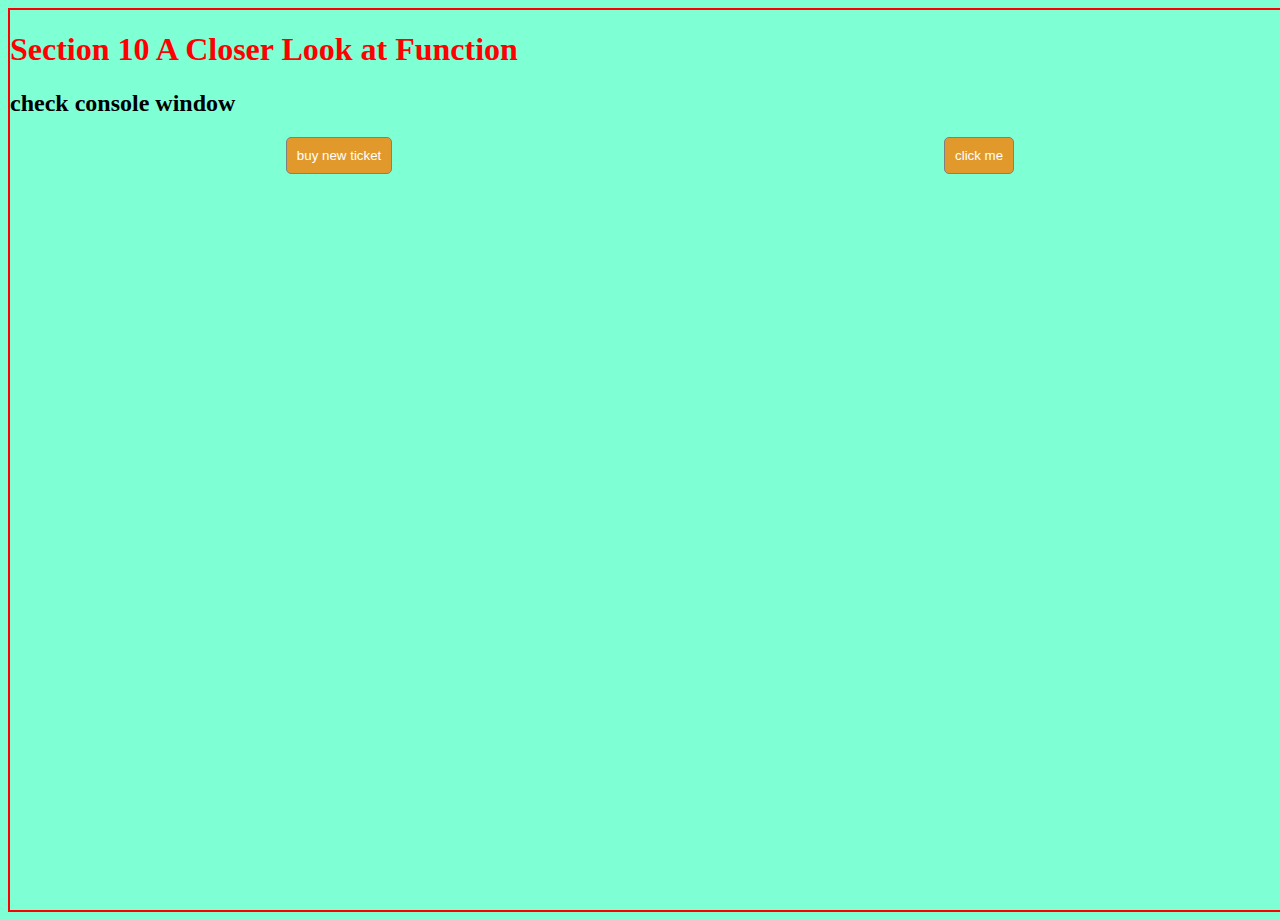
<file: section10 A Closer Look at Function/index.html>
<!DOCTYPE html>
<html lang="en">
<head>
    <meta charset="UTF-8">
    <meta name="viewport" content="width=device-width, initial-scale=1.0">
    <title>Section_10_Closer</title>

</head>
<style>
    body{
          width: 100%;
          height: 100vh;
          background-color: aquamarine;
          border: 2px solid red;
          
    }
</style>
<body>
    <h1 class="heading" >Section 10 A Closer Look at Function</h1>
    <h2>check console window</h2>

    <div class="container" style=" display: flex; justify-content: space-around;">
        <button class="buy" style="background-color: rgb(226, 153, 43); padding: 10px; color: white; border:1px solid gray; border-radius: 5px;">buy new ticket </button>
        <button class="answer" style="background-color: rgb(226, 153, 43); padding: 10px; color: white; border:1px solid gray; border-radius: 5px;">click me</button>
    </div>
    

</body>
<script src="script.js" ></script>
</html>
</file>
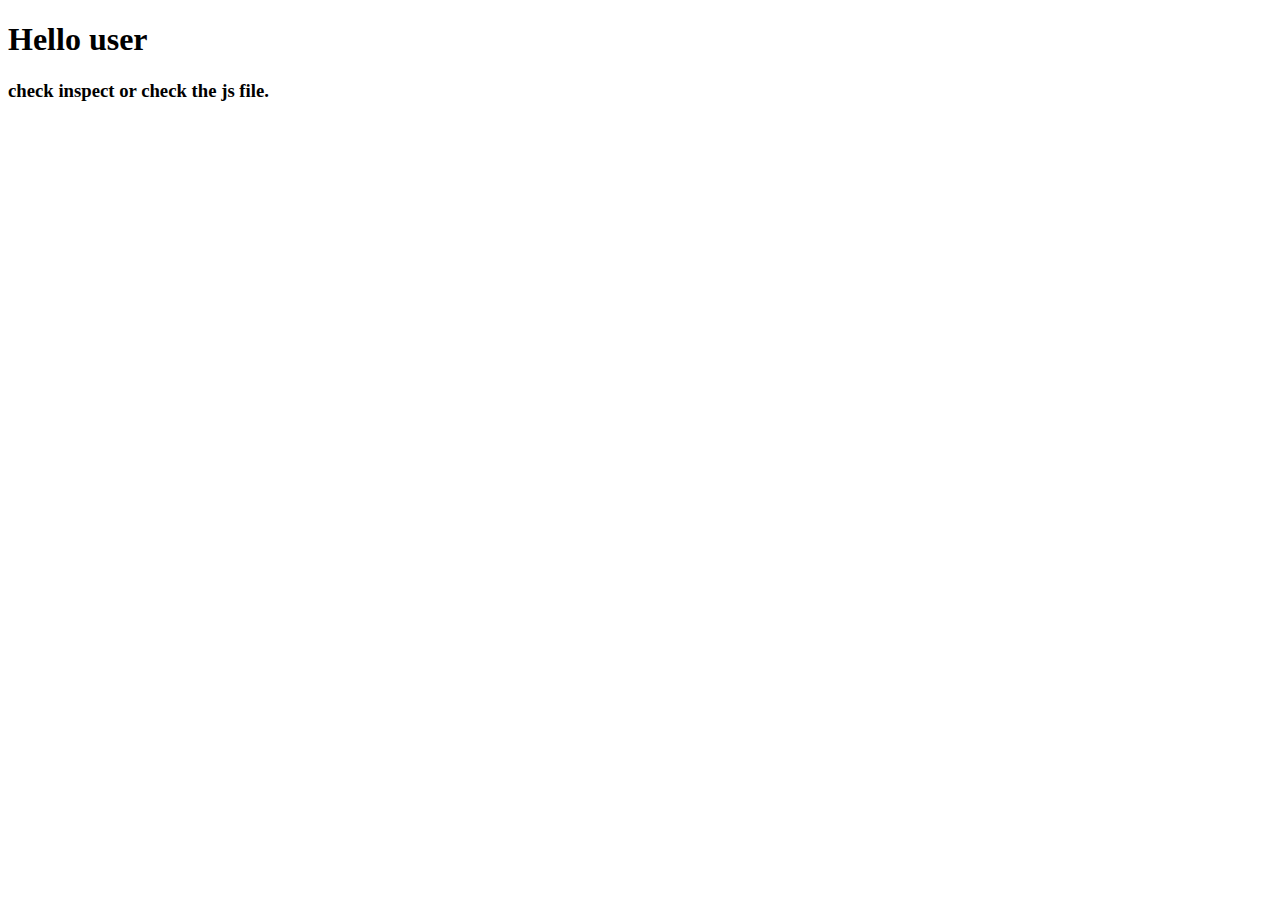
<file: section8 how javaScript works behind the scenes/index.html>
<!DOCTYPE html>
<html lang="en">
<head>
    <meta charset="UTF-8">
    <meta name="viewport" content="width=device-width, initial-scale=1.0">
    <title>Document</title>
</head>
<body>
    <h1>Hello user</h1>
    <h3>check inspect or check the js file.</h3>
    <script src="script.js"></script>
</body>
</html>
</file>
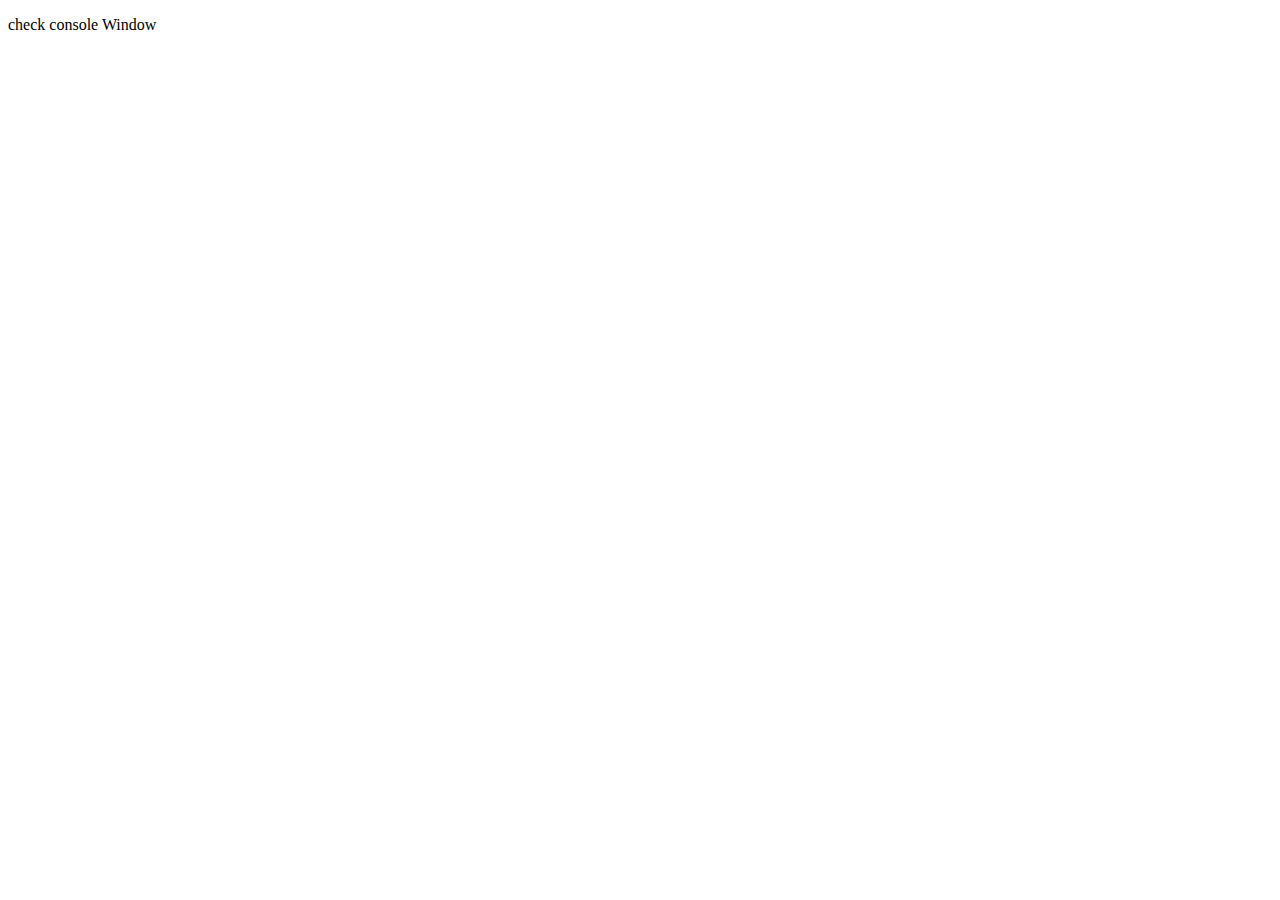
<file: Section 1,2,3 (javaScript Fundamentals. part 1, 2,)/Section 1,2,3 (javaScript Fundamentals. part 1, 2,).html>
<!DOCTYPE html>
<html lang="en">

<head>
    <meta charset="UTF-8">
    <meta name="viewport" content="width=device-width, initial-scale=1.0">
    <title>01VideojavaScript</title>
</head>

<body>
    <p>check console Window</p>

</body>
<script>
    // The Complete java Script course 2025: from zero to expert

    ///////////////// VideoNo11: Data Types //////////////////////

    /* //THE 7 PRIMITIVE DATA TYPES
     1: NUMBER: Floating point numbers 👉 Used for decimal and integers e.g let age= 23;
     2: String: Sequence of characters 👉 Used for Text e.g let name= 'shahid';
     3: String: Sequence of characters 👉 Used for Text e.g let name= 'shahid';
     4: Undefined: Value taken by a variable that is not yet defined('empty value') let age;
     5: Null: Also means 'empty Value';
     6: symbol(ES2015): Value that is unique and cannot be changed [Not useful for now];
     7: BigInt: Larger integers than the number type can be hold;
     */

    // let javaScriptisFun = true;
    // console.log(javaScriptisFun)
    // console.log(typeof true)
    // console.log(typeof(javaScriptisFun))
    // console.log(typeof 24)
    // console.log(typeof shahid)
    // console.log(typeof 'shahid');
    // javaScriptisFun = 'yes!';
    // console.log(typeof(javaScriptisFun))
    // let year;
    // console.log(typeof(year))
    // year = 1997;
    // console.log(typeof(year))
    // console.log(typeof null)



    ///////////////// VideoNo12: let const and var   //////////////////////

    // let age = 27; /// let is block scop
    // age= 30;
    // console.log('age',age)

    // const birthYear= 1997;
    // // birthYear = 2000;
    // console.log(birthYear)
    // // const job; // aisa bi nhi lik skty .const initialize kraingy tu value bi daingy.

    // var job= 'programmer'; /// var is  function scop
    // job = 'teacher';

    // lastName = 'sajjadAlam';
    // console.log(lastName)


    ///////////////// VideoNo13: Basic Operators   //////////////////////

    // const now= 2037;
    // // const ageJonas = 2037 - 1991;
    // const ageJonas = now - 1991;
    // // const ageSarah =  2037 - 2018;
    // const ageSarah =  now - 2020;
    // console.log(ageJonas, ageSarah)

    // console.log(ageJonas * 2 ,ageJonas/10, 2 ** 3)
    // // 2**3 mean 2 to the power of 3 = 2*2*2

    // const firstName= 'jonas';
    // const lastName= 'Schedtman'
    // console.log(firstName + ' ' + lastName)

    // // Assignment Operators
    // let x = 10 + 5; //15
    // console.log(x) ;
    // x += 10;  // x= x+ 15= 25;
    // console.log(x) ;
    // x *= 4;  // x= x * 25= 100;
    // console.log(x) ;
    // x++;
    // console.log(x);
    // x--;
    // console.log(x);
    // x--;
    // console.log(x);

    //Comparison Operators
    // > , < , >= , <= 
    // console.log(ageJonas > ageSarah)
    // console.log(ageSarah >= 18)
    // const isFullage= ageSarah >= 18;
    // console.log(isFullage)

    // // the question in js. the js first solve math   or first solve comparison 
    // // first solve math 

    // console.log(now - 1991 >  now - 2020) // here solve the question left to right


    ///////////////// VideoNo14: Operator precedence    //////////////////////

    // search MDN operators precendence  . MDN (mozila development network)
    // const now= 2037;
    // const ageJonas = now - 1991;
    // const ageSarah =  now - 2018;

    // console.log(now - 1991 >  now - 2020) // here solve the question left to right
    // console.log(20-5-8) //  left to right  solve huta hai
    // let x, y;
    // x = y = 20-5-8;
    // console.log('x',x,'y',y)
    // let z= 5;
    // x = z = 20-5-8;
    // console.log('x=',x,'z=',z)

    // const averageAge1= ageJonas + ageSarah / 2;
    // const averageAge= (ageJonas + ageSarah) / 2;
    // console.log('averageAge',ageJonas, ageSarah, averageAge ,averageAge1)

    ///////////////// VideoNo16: CHALLENGE#1 : SOLUTION   //////////////////////

    /* QUESTIONS:-
    1. Store Mark's and John's mass and height in variables.
    2. Calculate both their BMIs using the formula (you can even implement both version)
    3. Create a boolean variable 'markHigherBMI' containing  information about whether Mark has a higher BMI than John.
       TEST DATA 1: Marks weights 78 kg and is 1.69 m tall . John weights 92 kg and is 1.95 m tall.
       TEST DATA 2: Marks weights 95 kg and is 1.88 m tall John weights 85 kg and is 1.76 m tall.
        ANSWERS:-
    */

    // ///// test data 1: 
    // const massMark = 78;
    // const heightMark = 1.69;
    // const massJohn = 92;
    // const heightJohn= 1.95;


    // ///// test data 2: 
    // const massMark = 95;
    // const heightMark = 1.88;
    // const massJohn = 85;
    // const heightJohn= 1.76;

    // const BMIMark = massMark / heightMark ** 2;
    // const BMIMark2 = massMark / (heightMark * heightMark);
    // // console.log(BMIMark, BMIMark2)
    // const BMIJohn = massJohn / (heightJohn * heightJohn);
    // console.log(BMIMark, BMIJohn )
    // const markHeigherBMI= BMIMark > BMIJohn;
    // console.log(BMIMark, BMIJohn, markHeigherBMI )


    ///////////////// VideoNo17: STRING AND TEMPLATE LITERALS   //////////////////////

    // const firstName = 'jonas';
    // const job = 'teacher';
    // const birthYear = 1991;
    // const year = 2037;

    // const jonas = "i'm "+ firstName + ', a '+ (year - birthYear) + ' years old ' + job + '!';
    // console.log(jonas);

    // const jonasNew= `i'm ${firstName}, a ${year - birthYear} years old ${job}!`;
    // console.log(jonasNew)
    // console.log(`String with \n\ multiple \n\ lines`)
    // console.log(`String with
    // multiple
    // lines`)

    ///////////////// VideoNo18: TAKING DECISIONS: IF / ELSE STATMENTS   //////////////////////

    // const age = 19;
    // const isOldEnough= age >= 18;

    // if (isOldEnough) {
    //     console.log('Sarah can start driving license 🚗')
    // }

    // // if else statment ko CONTROL STRUCTURE BI KEHTY HAI 
    // const Employee_age = 15;
    // if (Employee_age >= 18 ) {
    //     console.log('Employee can start driving license 🚗')
    // } else {
    //     const yearLeft= 18 -Employee_age;
    //     console.log(`Employee is too young. wait anther ${yearLeft} yaer's :)`)

    // }


    // const birthYear = 1998;
    // let century;

    // if (birthYear <= 2000) {
    //     century= 20;
    // } else {
    //     century = 21
    // }

    // console.log(century)

    ///////////////// VideoNo19: CHALLENGE#2 : SOLUTION   //////////////////////

    /* 
    Use the BMI example from challenge #1, and the code you already wrote , and improve it:

    1. Print a nice output to the console, saying who has the heigher BMI. the message can be either "Mark's BMI 
    IS HIGHER TAHN John's!" or "john's BMI as higher than Mark's! "
    2. Use a template Literals to include the BMI values in the outputs. Example: "mark's BMI (28.3) is higher than John's (23.9)!"
    HINT: use an if/else statment 🤔
    
    */
    ///// test data 1: 
    // const massMark = 78;
    // const heightMark = 1.69;
    // const massJohn = 92;
    // const heightJohn= 1.95;


    // /// test data 2: 
    // const massMark = 95;
    // const heightMark = 1.88;
    // const massJohn = 85;
    // const heightJohn= 1.76;

    // const BMIMark = massMark / heightMark ** 2;
    // const BMIJohn = massJohn / (heightJohn * heightJohn);
    // console.log(BMIMark, '' , BMIJohn)

    // if (BMIMark > BMIJohn) {
    //     console.log(`Mark's BMI (${BMIMark}) IS HIGHER TAHN John's! (${BMIJohn})`)
    // } else{
    //     console.log(`john's BMI (${BMIJohn}) as higher than Mark's! (${BMIMark}) `)
    // }

    ///////////////// VideoNo20: TYPE CONVERSION AND COERCION   //////////////////////

    // TYPE CONVERSION : TYPE CONVERSION IS MANUALLY CONVERT FROM ONE TYPE TO ANOTHER TYPE. 
    // TYPE COERCION : TYPE COERCION IS WHEN JAVASCRIPT AUTOMATICALLY CONVERTS TYPES BEHIND THE SCENES FOR US.

    //// type conversion
    // const inputYear = '1991';
    // console.log(inputYear + 28);
    // console.log(Number(inputYear), inputYear);
    // console.log(Number(inputYear) + 28);

    // console.log(Number('shahid')) // Nan: Not A Number
    // console.log(typeof NaN) // maens invalid number;

    // console.log(String(23), 23)

    // //// type coercion
    // console.log('i am '+ 23 + ' years old'); // automaticlly convert to string
    // console.log('i am '+ String(23) + ' years old');
    // console.log('i am '+ '23' + ' years old');
    // console.log(String(23) - '10' - 3) // automaticlly convert to Number
    // console.log('23' - '10' - 3) // automaticlly convert to Number
    // console.log('23' + '10' + 3) // not  covert
    // console.log('4' * '3') // automaticlly convert to Number
    // console.log('18' / '3') // automaticlly convert to Number
    // let n= '1' + 1;
    // console.log('n = ',n)
    // n= n-1;
    // console.log('n = ',n)

    // let m= 2 + 3 + 4 + '5'; // 2+3=5, 5+4=9, 9+'5' = 95
    // console.log('m = ',m)

    // let z = '10' - '4' - '3' - 2 + '5'; // 10-4=6, 6-3=3, 3-2=1, 1+'5'= 15
    // console.log('z = ',z)
    // console.log('typeOf z = ',typeof z)


    ///////////////// VideoNo21: TRUTHY AND FALSY VALUES   //////////////////////

    // // 5 falsy values: 0, '', undefined, null, NaN
    // console.log(Boolean(0)) // false
    // console.log(Boolean(undefined)) // false
    // console.log(Boolean('shahid')) // true
    // console.log(Boolean('')) // false
    // console.log(Boolean({})) // true
    // console.log(Boolean()) // false

    // // const money = 0; // 0 is falsy value
    // const money = 100; // 100 is truthy value
    // if (money){
    //     console.log('dont spend it all ;')
    // } else {
    //     console.log('you should get a job!')
    // }

    // // let height; // undefined is falsy value
    // //  height = 0; // 0 is falsy value
    // height = 1; // 1 is truthy value
    // if (height) {
    //     console.log('YAY! height is defined')
    // } else {
    //     console.log('height is UNDEFINED')
    // }

    ///////////////// VideoNo22: EQUALITY OPERATORS: == VS ===    //////////////////////

    // const age = 18 ;
    // if (age === 18) console.log('you just became an adult :D'); //condition true. === strict equality operator.
    // if (age == 18) console.log('you just became an adult :D'); //condition true. == loose equality operator.

    // if (age === "18") { // === check the type and value both. //condition false.
    //     console.log('you just became an adult :D');
    // } else{
    //     console.log('you are not an adult :D')
    // }

    // if (age == "18") { // condition true
    //     console.log('you just became an adult :D');
    // } else{
    //     console.log('you are not an adult :D')
    // }

    // 18 is a number and '18' is a string. so === check the type and value both.
    // == check only the value. so it will convert the string to number and then check.
    // so == is not recommended to use.

    // const favourite = prompt('what is your favourite number?');

    //     console.log(favourite);
    //     console.log(typeof favourite); // string

    //     if (favourite == 23) { // '23' == 23 // condition true
    //         console.log('Cool! 23 is an amazing number!');
    //     } else {
    //         console.log('number is not 23!');
    //     }


    // const favourite = prompt('what is your favourite number?');// this prompt gives string value.

    // const favourite = Number(prompt('what is your favourite number?')); // this prompt gives number value.
    //     console.log(favourite);
    //     console.log(typeof favourite); // number 

    // if(favourite === 23) { // '23' === 23 // condition false // 23 === 23 // condition true
    //     console.log('Cool! 23 is an amazing number!');
    // } else if (favourite === 7) {
    //     console.log('7 is also a cool number!')
    // } else if (favourite === 9) {
    //     console.log('9 is also a cool number!')
    // } else {
    //     console.log('number is not 23 or 7 or 9!');
    // }

    // // if (favourite != 23) { // loose condition //  "23" != 23 // condition false
    // if (favourite !== 23) { // strict condition  // '23' !== 23 // condition true
    //     console.log('why not 23?')
    // } else {
    //     console.log('23 is a cool number!')
    // }


    ///////////////// VideoNo23:  BOOLEAN LOGIC   //////////////////////

    // BASIC BOOLEAN LOGIC:
    // AND: &&  (true if both are true)
    // OR:  ||  (true if at least one is true)
    // NOT: !  (true if false)

    ///////////////// VideoNo24:  LOGICAL OPERATORS   //////////////////////

    //  const hasDriverslicense = true;
    //  const hasGoodVisionSarah = true;
    //     const hasGoodVision = false; // false


    //  console.log(hasDriverslicense && hasGoodVisionSarah);
    //  console.log(hasDriverslicense && hasGoodVision);
    //     console.log(hasDriverslicense || hasGoodVision);

    //     const shouldDriveSarah = hasDriverslicense && hasGoodVisionSarah; // true && true = true
    //     if (shouldDriveSarah) {
    //         console.log('Sarah is able to drive!')
    //     } else {
    //         console.log('Someone else should drive!')
    //     };


    //     const shouldDrive = hasDriverslicense && hasGoodVision; // true && false = false
    //     if (shouldDrive) {
    //         console.log('Sarah is able to drive!')
    //     } else {
    //         console.log('Someone else should drive!')
    //     };

    //     const isTired = true;
    //     console.log(hasDriverslicense && hasGoodVision && isTired); // true && false && true = false  ;
    //     console.log(hasDriverslicense || hasGoodVision || isTired); // true || false || true = true  ;
    //     console.log(!hasDriverslicense); // false

    //     // if (hasDriverslicense && hasGoodVisionSarah && isTired) { // true && true && true = true
    //     if (hasDriverslicense && hasGoodVisionSarah && !isTired) { // true && true && false = false
    //         console.log('Sarah is able to drive!')
    //     } else {
    //         console.log('Someone else should drive!')
    //     };


    ///////////////// VideoNo25:  CHALLENGE#3 : SOLUTION   //////////////////////

    // 1. Calculate the average score for each team, using the test data below
    // 2. Compare the team's average scores to determine the winner of the competition, and print it to the console. Don't forget that there can be a draw, so test for that as well (draw means they have the same average score).
    // 3. BONUS 1: Include a requirement for a minimum score of 100. With this rule, a team only wins if it has a higher score than the other team, and the same time a score of at least 100 points. HINT: Use a logical operator to test for minimum score, as well as multiple else-if blocks
    // 4. BONUS 2: Minimum score also applies to a draw! So a draw only happens when both teams have the same score and both have a score greater or equal 100 points. Otherwise, no team wins the trophy.
    // TEST DATA: Dolphins score 96, 108 and 89. Koalas score 88, 91 and 110
    // TEST DATA BONUS 1: Dolphins score 97, 112 and 101.  Koalas score 109, 95 and 123
    // TEST DATA BONUS 2: Dolphins opins score 97, 112 and 101.  Koalas score 109, 95 and 106


    // let scoreDolphines = (96 + 108 + 89) / 3; // 97.67)
    // let scoreKoalas = (88 + 91 + 110) / 3; // 96.33
    // console.log(scoreDolphines, scoreKoalas)




    // if (scoreDolphines > scoreKoalas) {
    //     console.log('dolphines win the trophy! 🏆')
    // } else if (scoreKoalas > scoreDolphines) {
    //     console.log('koalas win the trophy! 🏆')
    // } else if (scoreDolphines === scoreKoalas) {
    //     console.log('both win the trophy! 🏆')
    // } else {
    //     console.log('no one win the trophy! 🏆')
    // }

    //// Bonus 1
    // scoreDolphines = (97 + 112 + 101) / 3; // 103.33
    // scoreKoalas = (109 + 95 + 123) / 3; // 109.00
    // console.log(scoreDolphines, scoreKoalas)

    // if (scoreDolphines > scoreKoalas) {
    //     console.log('dolphines win the trophy! 🏆')
    // } else if (scoreKoalas > scoreDolphines) {
    //     console.log('koalas win the trophy! 🏆')
    // } else if (scoreDolphines === scoreKoalas) {
    //     console.log('both win the trophy! 🏆')
    // } else {
    //     console.log('no one win the trophy! 😥')
    // }

    // if (scoreDolphines >= 100 && scoreDolphines > scoreKoalas) {
    //     console.log('dolphinesssssss win the trophy! 🏆')
    // } else if (scoreKoalas >= 100 && scoreKoalas > scoreDolphines) {
    //     console.log('koalassssss win the trophy! 🏆')
    // } else if (scoreDolphines === scoreKoalas && scoreDolphines >= 100 && scoreKoalas >= 100) {
    //     console.log('bothhhhh win the trophy! 🏆')
    // } else {
    //     console.log('no one win the trophy! 😥')
    // }

    ///// Bonus 2
    // scoreDolphines = (97 + 112 + 101) / 3; // 103.33
    // scoreKoalas = (109 + 95 + 106) / 3; // 103.33
    // console.log(scoreDolphines, scoreKoalas)

    // if (scoreDolphines > scoreKoalas) {
    //     console.log('dolphines win the trophy! 🏆')
    // } else if (scoreKoalas > scoreDolphines) {
    //     console.log('koalas win the trophy! 🏆')
    // } else if (scoreDolphines === scoreKoalas) {
    //     console.log('both win the trophy! 🏆')
    // } else {
    //     console.log('no one win the trophy! 😥')
    // };


    // if (scoreDolphines >= 100 && scoreDolphines > scoreKoalas) {
    //     console.log('dolphinesssssss win the trophy! 🏆')
    // } else if (scoreKoalas >= 100 && scoreKoalas > scoreDolphines) {
    //     console.log('koalassssss win the trophy! 🏆')
    // } else if (scoreDolphines === scoreKoalas && scoreDolphines >= 100 && scoreKoalas >= 100) {
    //     console.log('bothhhhh win the trophy! 🏆')
    // } else {
    //     console.log('no one win the trophy!😥 ')
    // };


    ///////////////// VideoNo26: THE SWITCH STATEMENT   //////////////////////

    // const day = 'wednesday';
    // switch (day) {
    //     case 'monday':
    //         console.log('plan course strcture');
    //         console.log('go to coding meetup');
    //         // break;   // break is used to stop the execution of the switch statement. if not used, it will execute all the cases below it.
    //     case 'tuesday':
    //         console.log('Prepare theory videos');
    //         break;
    //     case 'wednesday':
    //     case 'thursday':
    //         console.log('write code examples');
    //         break;
    //     case 'friday':
    //         console.log('record videos');
    //         break;
    //     case 'saturday':
    //         console.log('enjoy the weekend');
    //         break;
    //     case 'sunday':
    //         console.log('enjoy the weekend');
    //         break;
    //         default:
    //             console.log('not a valid day!');
    // }


    // if (day === 'monday') {
    //     console.log('plan course strcture');     
    //     console.log('go to coding meetup');          
    // } else if (day === 'tuesday') {
    //     console.log('Prepare theory videos');
    // } else if (day === 'wednesday' || day === 'thursday') {
    //     console.log('write code examples');
    // } else if (day === 'friday') {
    //     console.log('enjoy the weekend');
    // } else if (day === 'saturday') {
    //     console.log('enjoy the weekend');
    // } else if (day === 'sunday') {
    //     console.log('enjoy the weekend');
    // } else {
    //     console.log('not a valid day!');
    // }


    ///////////////// VideoNo27: STATMENTS AND EXPRESSIONS   //////////////////////

    // EXPRESSION: A piece of code that produces a value. e.g 3 + 4, 1991, true, 'shahid', undefined, null, {name: 'shahid'}, [1,2,3], function(){}.
    // STATEMENT: A piece of code that does something. e.g if, switch, for, while, function, return, break, continue, try, catch, throw.

    //  3 + 4; // EXPRESSION
    //  1991; // EXPRESSION
    //  ture && false && !false // expression
    //     'shahid'; // EXPRESSION
    //     undefined; // EXPRESSION
    //     null; // EXPRESSION
    //     {name: 'shahid'}; // EXPRESSION
    //     [1,2,3]; // EXPRESSION
    //     function(){}; // EXPRESSION

    //     if (23 > 10) { // STATEMENT
    //         const str = '23 is bigger'; // STATEMENT
    //         console.log(str); // STATEMENT
    //     } else {
    //         console.log('23 is smaller'); // STATEMENT
    //     }

    // if (23 > 10) {
    //     const strx= '23 is bigger';
    // }

    // const me = 'shahid';
    // // console.log(`i'm ${2025 - 1997} years old ${if (23 > 10) {
    // //     const strx= '23 is bigger';
    // // }}`) // this is not valid syntax. because if is a statement and cannot be used in a template literal.
    // // console.log(`i'm ${2025 - 1997} years old ${if (23 > 10) `)


    // console.log(`i'm ${2025 - 1997} years old ${me}`) // this is valid syntax. because me is a variable and can be used in a template literal.


    ///////////////// VideoNo28: THE CONDITIONAL (TERNARY) OPERATOR   //////////////////////

    // let  age = 23;
    // // age = 15;
    // // age >= 18 ? console.log('i like to drink wine 🍷'): console.log('i like to drink water 💧')


    // const drink = age >= 18 ? 'wwine 🍷' : 'water 💧';
    // console.log(drink)

    // let drink2;
    // if (age >= 18) {
    //   drink2 = 'wine 🍷';  
    // } else {
    //     drink2 ='wwater 💧';
    // }
    // console.log('drink2',drink2)

    // console.log(`i like to drink ${age >= 18 ? 'wine': 'water'}`);


    ///////////////// VideoNo29:  CHALLENGE#4 : SOLUTION   //////////////////////

    /*
    Steven wants to build a very simple tip calculator for whenever he goes eating in a resturant.
     In his country, it's usual to tip 15% if the bill value is between 50 and 300. If the value is different, the tip is 20%.
    1. Your task is to caluclate the tip, depending on the bill value. Create a variable called 'tip' for this.
     It's not allowed to use an if/else statement (If it's easier for you, you can start with an if/else statement,
      and then try to convert it to a ternary operator!)
    2. Print a string to the console containing the bill value, the tip, and the final value (bill + tip).
    Example: 'The bill was 275, the tip was 41.25, and the total value 316.25'
    TEST DATA: Test for bill values 275, 40 and 430
    HINT: To calculate 20% of a value, simply multiply it by 20/100 = 0.2
    HINT: Value X is between 50 and 300, if it's >= 50 && <<=300
    GOOD LUCK
    */

    //  const bill = 275;
    //  const tip = bill >= 50 && bill <= 300 ? bill * 0.15 / 100 : bill *20 / 100;
    //  const total = bill + tip;
    //   console.log(`the bill was ${bill}, the tip was ${tip}, and the total value ${total}`)


    ///////////////// VideoNo30:  JAVASCRIPT RELEASES : ES5, ES6+, ESNEXT .   //////////////////////
    ///////////////// VideoNo31:  SECTION SUMMARY PDF   //////////////////////
    ///////////////// VideoNo32:  SECTION INTRODUCTION   //////////////////////
    ///////////////// VideoNo33:  ACTIVATING STRICT MODE   //////////////////////


    'use strict';

    //  let hasDriverslicense = false;
    //  const passTest=  true;
    // //  if (passTest) hasDriverlicense = true // 
    //  if (passTest) hasDriverslicense = true // 
    //  if (hasDriverslicense) console.log('I can drive :D')

    // //  const interface : 'Audio';
    // // const if = 25;



    ////////////////// VideoNo34: FUNCTIONS functionc Declaration  /////////////////////////////

    // function logger (){
    //     console.log('my name is Shahidullah')
    // }

    // //// Calling / running / invoking Fucntion
    // logger();

    // function fruitProcessor(apples, oranges){
    //     console.log(apples, oranges)
    //     // const appleJuice = 'Apple Juice';
    //     // return appleJuice;
    //     const juice =`Juice with ${apples} apples and ${oranges} oranges`;
    //     return juice
    // }

    // const appleJuice =fruitProcessor(5, 0);
    // console.log(appleJuice)

    // //  const appleOrangeJuice =fruitProcessor();
    //  const appleOrangeJuice =fruitProcessor( 2, 4);
    // console.log(appleOrangeJuice)



    ////////////////// VideoNo35: FUNCTION Declaration vs Expressions     /////////////////////////////

    // 1. Function Declaration 
    // const age1 = calcAge1(1991) ; // work Acces before function declaration 
    // function calcAge1(birthYear){
    //     return 2037 - birthYear; 
    // }
    // // const age1 = calcAge1(1991);
    // console.log(age1)

    // // 2. Function Expression
    // // const age2 = calcAge2(1997) ;  // not work if call function before initialization
    // const calcAge2 = function (birthYear){  // this function is called anonymous Function
    //     return 2025 - birthYear
    // } 

    // const age2 = calcAge2(1997);

    // console.log(age1, age2)

    ////////////////// VideoNo36:  ARROW FUNCTION     /////////////////////////////

    // Function Expression
    // const calcAge2 = function (birthYear){  // this function is called anonymous Function
    //     return 2025 - birthYear
    // }

    // // Arrow Function 
    // const calcAge3 = birthYear => 2025 - birthYear; // this is called arrow function
    // const age3 = calcAge3(1997);
    // console.log('age3', age3)
    // const age2 = calcAge2(1999);
    // console.log('age2', age2);

    // // const yearUntilRetirement = birthYear => {
    // //     const age = 2025 - birthYear;
    // //     const retirement = 65 - age;
    // //     return retirement;
    // // };
    // // console.log(yearUntilRetirement(1998));
    // // console.log(yearUntilRetirement(1999));
    // // console.log(yearUntilRetirement(2000));


    // const yearUntilRetirement = (birthYear, firstName) => {
    //     const age = 2025 - birthYear;
    //     const retirement = 65 - age;
    //     return `${firstName} retires in ${retirement} years`;
    // };
    // console.log(yearUntilRetirement(1998, 'Shahidullah'));
    // console.log(yearUntilRetirement(1999, 'Shahidullah'));
    // console.log(yearUntilRetirement(2000, 'Shahidullah'));




    ////////////////// VideoNo37:  FUNCTIONS CALLING OTHER FUNCTIONS   /////////////////////////////

    // function cutFruitPieces(fruit){
    //     return fruit * 4 ;
    // }

    // function fruitProcessor(apples, oranges){
    //     const applePieces = cutFruitPieces(apples);
    //     const orangePieces = cutFruitPieces(oranges);
    //     // const juice = `Juice with ${apples} apples and ${oranges} oranges`;
    //     const juice = `Juice with ${applePieces} pieces of apples and ${orangePieces} pieces of oranges`;
    //     return juice;
    // }

    // fruitProcessor(2, 3);
    // console.log(fruitProcessor(2, 3));



    ////////////////// VideoNo38:  REVIEWING FUNCTIONS   /////////////////////////////

    // const calcAge = function (birthYear){
    //     return 2025 - birthYear;
    // }

    // const yearsUntilRetirement = function (birthYear, firstName) {

    //     const age = calcAge(birthYear);
    //     const retirement = 65 - age;

    //     if (retirement > 0) {
    //         console.log(` ${firstName} retires in ${retirement} years`)
    //         return retirement;
    //     } else {
    //         console.log(`${firstName} has already retired!`)
    //         return -1;
    //     }

    //     // return ` ${firstName} retires in ${retirement} years`;
    // }
    // console.log(yearsUntilRetirement(1998, 'shahidullah'));
    // console.log(yearsUntilRetirement(1950, 'sajjad'));

    // function calcAge2( birthYear, firstName){
    //     const age = 2025 - birthYear;
    //     console.log(`${firstName} is ${age} years old`)
    //     return age;

    // }
    // calcAge2(1998, 'shahidullah'); 
    // console.log(calcAge2(1998, 'shahidullah'));


    ////////////////// VideoNo39:  CHALLENGE#5  /////////////////////////////
    /* 
    There are two gymnastics teams, the Dolphins and the Koalas. They compete against each other 3 times. The winner with the highest average score wins a trophy!
    Your tasks:
    
    Back to the two gymnastics teams, the Dolphins and the Koalas! There is a new gymnastics discipline, which works differently.
    Each team competes 3 times, and then the average of the 3 scores is calculated (so one average score per team).
    A team ONLY wins if it has at least DOUBLE the average score of the other team. Otherwise, no team wins!
    Your tasks:
    1. Create an arrow function 'calcAverage' to calculate the average of 3 scores
    2. Use the function 'calcAverage' to calculate the average for both teams
    3. Create a function 'checkWinner' that takes the average score of each team as parameters ('avgDolphins' and 'avgKoalas'), and then logs the winner to the console, together with the victory points, according to the rule above. Example: "Koalas win (30 vs. 13)".
    4. Use the 'checkWinner' function to determine the winner for both Data 1 and Data 2.
    5. Ignore draws this time.
    TEST DATA 1: Dolphins score 44, 23 and 71. Koalas score 65, 54 and 49
    TEST DATA 2: Dolphins score 85, 54 and 41. Koalas score 23, 34 and 27
    HINT: To calculate the average of 3 values, add them all together and divide by 3
    HINT: To check if number A is at least double number B, check for A >= 2 * B. Apply this to the team's average scores.
    ANSWERS:-

    */

    //    const calcAverage = (a, b, c) =>  (a + b + c) / 3;
    //    console.log(calcAverage(3, 4, 5));

    //    /// TEST DATA 1
    //     const scoreDolphins = calcAverage(44, 23, 71);
    //     const scoreKoalas = calcAverage(65, 54, 49);
    //     console.log(scoreDolphins, scoreKoalas);

    //     const checkWinner = function (avgDolphins, avgKoalas) {
    //         if (avgDolphins >= 2 * avgKoalas) {
    //             console.log(`Dolphins win (${avgDolphins} vs ${avgKoalas})`)
    //         } else if (avgKoalas >= 2 * avgDolphins) { // 
    //             console.log(`Koalas win (${avgKoalas} vs ${avgDolphins})`)
    //         } else {
    //             console.log(`No team wins...`);
    //         }
    //     }
    //     checkWinner(scoreDolphins, scoreKoalas);
    //     checkWinner(756, 111);
    //     checkWinner(111, 111);
    //     checkWinner(5, 10);

    //     /// TEST DATA 2
    //     const scoreDolphins2 = calcAverage(85, 54, 41);
    //     const scoreKoalas2 = calcAverage(23, 34, 27);
    //     console.log(scoreDolphins2, scoreKoalas2);
    //     checkWinner(scoreDolphins2, scoreKoalas2);

    ////////////////// VideoNo40:  INTRODUCTION TO ARRAYS   /////////////////////////////

    // ARRAYS: Arrays are used to store multiple values in a single variable.

    // const friend1 = 'Shahidullah';
    // const friend2 = 'Sajjad';
    // const friend3 = 'Sajjadullah';

    // const friends = ['shahidullah', 'sajjad', 'ikram'];
    // console.log(friends);

    // const years = new Array(1991, 1984, 2007,2020);
    // console.log(years);

    // console.log(friends[0]);
    // console.log(friends[2]);
    // console.log(friends.length);
    // console.log(friends[friends.length - 1]);
    // friends[1] = 'Mubashar';
    // console.log(friends);

    // friends = ['tahir', 'wahab']; // we cannot reassign the array variable, but we can change the elements of the array.
    // console.log(friends);

    // const firstName = 'Riaz';
    // const riaz = [firstName, 'khan', 2025 -1998, 'web developer', friends, true, ];
    // console.log(riaz);
    // console.log(riaz.length);
    // console.log(riaz[riaz.length - 1]); // last element of the array
    // console.log(riaz[4][0]); // accessing the first element of the friends array

    // const calcAge = function (birthYear){
    //     return 2025 - birthYear;
    // }

    // const years2 = [1990, 1997, 1998, 1999, 2005];

    // console.log(years2);
    // console.log(calcAge(years2[0])); // calling the function with the first
    // console.log(calcAge(years2))
    // const age1 = calcAge(years2[0]);
    // const age2 = calcAge(years2[1]);
    // const age3 = calcAge(years2[2]);
    // console.log(age1, age2, age3);
    // const ages = [calcAge(years2[0]), calcAge(years2[1]), calcAge(years2[2])];
    // console.log(ages);


    ////////////////// VideoNo41:  BASIC ARRAY OPERATIONS (METHODS)   /////////////////////////////

    //  const friends = ['shahidullah', 'sajjad', 'ikram'];
    //  console.log(friends);
    //  const newGroup = friends.push('wahab');
    //  console.log(friends);
    //  console.log(newGroup); // push method returns the new length of the array

    //  friends.push('tahir'); // push method adds a new element to the end of the array
    //  console.log(friends); // ['shahidullah', 'sajjad', 'ik
    // //  console.log(friends.length); // length of the array after push method

    //  const newGroupAgain = friends.unshift('Sajjad');
    //  console.log(newGroupAgain);
    //  console.log(friends);

    //  friends.unshift('Habib'); // unshift method adds a new element to the beginning of the array
    //  console.log(friends);

    //  const popped = friends.pop();
    //     console.log(popped); // pop method removes the last element of the array and returns it
    //     console.log(friends); // ['shahidullah', 'sajjad', 'ikram', 'wahab', 'tahir']

    //    const shifted = friends.shift();
    //    console.log(shifted);
    //     console.log(friends); // ['sajjad', 'ikram', 'wahab', 'tahir']
    //     console.log(friends.indexOf('ikram')); // indexOf method returns the index of the element in the array
    //     console.log(friends.indexOf('shahidullah')); // -1 means element not found in the array
    //     console.log(friends.includes('ikram')); // includes method returns true if the element is present in the array, otherwise false
    //     console.log(friends.includes('wahidullah')); // false

    //     friends.push(23); // we can add any type of element to the array
    //     console.log(friends);
    //     console.log(friends.includes('23')); // false because includes method does strict equality check
    //     console.log(friends.includes(23)); // true because includes method does strict equality check

    //     if (friends.includes('sajjad')){
    //         console.log('sajjad is in the group');

    //     }else {
    //         console.log('sajjad is not in the group');
    //     }



    ////////////////// VideoNo42:  CHALLANGE#2    /////////////////////////////

    /*
    Steven is still building his tip calculator, using the same rules as before: 
    Tip 15% of a bill value between 50 and 300, and if the value is different, the tip is 20%
    Your tasks:
    1. Write a function 'calcTip' that takes any bill value as an input and returns the corresponding tip,
     calculated based on the rules above (you can check out the code from first tip calculator challenge if you need to)
    2. And now let's use arrays! So create an array 'bills' containing the test data below.
    3. Create an array 'tips' containing the tip value for each bill, calculated from the function you created before
    4. Bonus: Create an array 'total' containing the total values, so the bill + tip for each bill value.

    TEST DATA: 125, 555 and 44
    HINT: To calculate a value X% of a value Y, simply multiply it by X / 100 = Y * (X / 100)
    HINT: Remember that an array needs a value in each position, and tha value can actually be the return 
    value of a function! So you can just call a function as array  values(so don't store the tip values in
     separate variables first, but directly in the array)
    GOOD LUCK
    */

    //     const calcTip = function (bill) {
    //         return bill >= 50 &&  bill <= 300 ? bill * 0.15 : bill * 0.2;

    //     }

    //     const bills = [125, 555, 44];
    //     const tips = [calcTip(bills[0]), calcTip(bills[1]), calcTip(bills[2])];
    //     console.log(tips); 

    //    const total = [bills[0] + tips[0], bills[1] + tips[1], bills[2] + tips[2]];
    //    console.log(total);

    ////////////////// VideoNo43:  INTRODUCTION TO OBJECTS   /////////////////////////////

    //   OBJECT : OBJECT IS A DATA STRUCTURE THAT IS USED TO STORE KEY-VALUE PAIRS 

    //  const shahid = {
    //     firstName:'Shahidullah',
    //     lastName: 'Khan',
    //     age: 2025 -1997,
    //     job: 'Web Developer',
    //     friends: ['Sajjad', 'Zareen', 'Ikram'],
    //     hasDriversLicense: true,
    //  }
    //  console.log(shahid)
    //  console.log(shahid.firstName)
    //  console.log(shahid['lastName'])
    //  console.log(shahid.age)
    //  console.log(shahid.job)
    //  console.log(shahid.friends)
    //  console.log(shahid.hasDriversLicense)



    ////////////////// VideoNo44:  Dot VS Bracket Notation   /////////////////////////////

    // const shahid = {
    //     firstName:'Shahidullah',
    //     lastName: 'Khan',
    //     age: 2025 -1997,
    //     job: 'Developer',
    //     friends: ['Sajjad', 'Zareen', 'Ikram'],
    //     hasDriversLicense: true,
    //  }

    //   console.log(shahid)

    //   console.log(shahid.firstName) // Dot Notation
    //   console.log(shahid['lastName']) // Bracket Notation


    //   const nameKey = 'Name';
    //   console.log(shahid['first' + nameKey])
    //   console.log(shahid['last' + nameKey])

    //   console.log(shahid.'last' + nameKey) // this is not valid syntax

    // const interestedIn = prompt('What do you want to know about Shahid? Choose between firstName, lastName, age, job, friends');

    // // console.log(interestedIn)
    // // console.log(shahid.interestedIn) // undefined
    // // console.log(shahid[interestedIn]) 

    // if (shahid[interestedIn]) {
    //     console.log(shahid[interestedIn])
    // } else {
    //     console.log('Wrong request! Choose between firstName, lastName, age, job, friends')
    // }

    // shahid.location = 'Islamabad';
    // shahid['twitter'] = '@shahidullahkhan';
    // console.log(shahid)

    // //challenge
    // // "shahid has 3 friends , and his best friends is Sajjad"

    // console.log(shahid.firstName + " has " + shahid.friends.length + " Friends, and his best Friend is " + shahid.friends[0] + ".")
    // console.log(`${shahid.firstName} has ${shahid.friends.length} Friends, and his best Friend is ${shahid.friends[0]} `)


    ////////////////// VideoNo45:  Object Method   /////////////////////////////

    // const shahid = {
    //     firstName:'Shahidullah',
    //     lastName: 'Khan',
    //     birthYear:1997,
    //     job: 'Web Developer',
    //     friends: ['Sajjad', 'Zareen', 'Ikram'],
    //     // hasDriversLicense: false,
    //     hasDriversLicense: true,

    //     // calcAge: function(birthYear){
    //     //     return 2025 - birthYear;
    //     // }

    //      calcAge: function(){
    //         // console.log(this);
    //         // return 2025 - this.birthYear;
    //         // return 2025 - shahid.birthYear;
    //         this.age = 2025 - this.birthYear; // Add a new value in shahid object
    //         return this.age;
    //     },

    //     getSummary : function(){
    //         return `${this.firstName} is a ${this.age} year old ${this.job}, and he has ${this.hasDriversLicense ? 'a' : 'no'} driver's license.`;
    //     }
    // }

    // // console.log(shahid.calcAge(1990)); // calling the method with the birthYear parameter
    // // console.log(shahid['calcAge'](1997)); // calling the method with the birthYear parameter
    // // console.log(shahid[calcAge(1997)]); // calling the method with the birthYear parameter

    // console.log(shahid.calcAge())
    // console.log(shahid.age)
    // console.log(shahid.getSummary())

    // // const calcAge = function(birthYear) {
    // //     return 2025 - birthYear;
    // // }

    ////////////////// VideoNo46:  challenge#3    /////////////////////////////

    /* 1. For each of them, Create aan object with properties for their full name , mass and height (Mark Miller and John Smith)
       2. Create a 'calcBMI' method on each object to calculate the BMI  (the same method on both objects).
          Store the BMI value to a property , and also return it from the method.
       3. Log to the console who has the higher BMI, together with the full name and the respective BMI.
          Example: "John Smith's BMI (28.3) is higher than Mark Miller's (23.9)".

       TEST DATA: Marks weights 78 kg and is 1.69 m tall.
                   John weights 92 kg and is 1.95 m tall.

    */

    //    const mark ={
    //     fullName: 'Mark Miller',
    //     mass: 78, // kg
    //     height: 1.69, // meter
    //     calcBMI: function(){
    //         this.bmi = this.mass / this.height ** 2;
    //         return this.bmi;
    //     }
    //    }

    //    const john ={
    //     fullName: 'John Smith',
    //     mass: 92, // kg
    //     height: 1.95, // meter
    //     calcBMI: function(){
    //         this.bmi = this.mass / this.height ** 2;
    //         return this.bmi;
    //     }    
    //    }

    //    mark.calcBMI();
    //    console.log(mark.bmi);

    //    john.calcBMI();
    //    console.log(john.bmi);

    //    if(mark.bmi > john.bmi){
    //        console.log(`${mark.fullName}'s BMI (${mark.bmi}) is higher than ${john.fullName}'s (${john.bmi}).`);
    //    }else{
    //        console.log(`${john.fullName}'s BMI (${john.bmi}) is higher than ${mark.fullName}'s (${mark.bmi}).`);
    //    }

    ////////////////// VideoNo47:  Iteration:  THE for Loop    /////////////////////////////

    // console.log('Lifting weights repetition 1 🏋️‍♂️');
    // console.log('Lifting weights repetition 2 🏋️‍♂️');
    // console.log('Lifting weights repetition 3 🏋️‍♂️');
    // console.log('Lifting weights repetition 4 🏋️‍♂️');
    // console.log('Lifting weights repetition 5 🏋️‍♂️');
    // console.log('Lifting weights repetition 6 🏋️‍♂️');
    // console.log('Lifting weights repetition 7 🏋️‍♂️');
    // console.log('Lifting weights repetition 8 🏋️‍♂️');
    // console.log('Lifting weights repetition 9 🏋️‍♂️');
    // console.log('Lifting weights repetition 10 🏋️‍♂️');


    // // for(let rep = 1 ; rep <= 10 ; rep = rep + 1){
    // for(let rep = 1 ; rep <=10 ; rep++){
    //     console.log(`Lifting weights repetition ${rep} 🏋️‍♂️`); 
    // }  


    ////////////////// VideoNo48:  Looping Arrays: Breaking and Continuing  /////////////////////////////

    //     const shahid = [
    //         'shahid',
    //         'khan',
    //         2025 - 1990,
    //         'developer',
    //         true
    //     ]

    //     // console.log(shahid[0])
    //     // console.log(shahid[1])
    //     // console.log(shahid[2])
    //     // console.log(shahid[3])
    //     // console.log(shahid[4])

    //     //   for( let i = 0; i < shahid.length ; i++){
    //     //     console.log(shahid[i]);
    //     //   }

    //     const type = [];


    //     for (let i = 0; i < shahid.length; i++) {
    //         // console.log(shahid[i] , typeof shahid[i]);

    //             // Filling types array
    //         // type[i] = typeof shahid[i];
    //         type.push(typeof shahid[i]); // <--- push : adds a new element at the end
    //         //  type.unshift(typeof shahid[i]); // <--- unshift : adds a new element at the beginning

    //     }

    // console.log('typeArray:', type);

    //     // const years = [1990, 1997, 1988, 1995, 2000];

    //     //  const ages = [];

    //     //  for (let i = 0; i < years.length; i++) {
    //     //     ages.push(2025 - years[i]);
    //     //  }

    //     //   for(let i = 0; i < shahid.length; i++){
    //     //     console.log(shahid[i], typeof shahid[i]);
    //     //  }

    //     //  console.log(ages)

    //      // CONTINUE AND BREAK

    //         console.log('--- CONTINUE ---')
    //      for(let i = 0; i < shahid.length; i++){
    //         if (typeof shahid[i] !== 'string') continue; // continue : skips the current iteration and moves to the next iteration
    //         console.log(shahid[i], typeof shahid[i]);
    //      }

    //      console.log(' --- BREAK ---')
    //      for( let i = 0; i < shahid.length; i++){
    //         if (typeof shahid[i] !== 'string') break; // break : exits the loop
    //         console.log(shahid[i], typeof shahid[i]);
    //      }

    ////////////////// VideoNo49:  LOOPING BACKGROUND AND LOOPS IN LOOPS  /////////////////////////////

    //  For Loop: when you know the number of iterations . then we use a for loop.

    // const shahid = [
    //     'shahid',
    //     'khan',
    //     2025 - 1990,
    //     'developer',
    //     ['Sajjad', 'Zareen', 'Ikram'],
    //     true
    // ]

    // // 0, 1, ..., 4
    // // 4, 3, ..., 0

    // for ( let i = shahid.length -1; i >= 0; i--){
    //     console.log(i, shahid[i])
    // }

    // for (let exercise = 1; exercise < 4; exercise++){
    //     console.log(`--- Starting  exercise ${exercise} ---`)

    //     for( let rep = 1; rep < 6 ; rep++){
    //         console.log(`Exercise ${exercise}: Lifting weight repetition ${rep} 🏋️‍♂️`);

    //     }
    // }

    ////////////////// VideoNo50: The While Loop    /////////////////////////////

    // while Loop: when you don't know the number of iterations. then we use a while loop.

    // let rep = 1;
    // while (rep <= 7) {
    //     console.log(`Lifting wights repetition ${rep} 🏋️‍♂️`);
    //     rep++;
    // }

    // let dice = Math.trunc(Math.random() * 6) + 1;
    // // console.log(dice);

    // while (dice !== 6) {
    //     console.log(`You rolled a ${dice}`)
    //     dice = Math.trunc(Math.random() * 6) + 1;
    //     if(dice === 6) console.log('Loop is about to end')
    // }


    ////////////////// VideoNo51: CHALANGE #4: VIDEO SOLUTION   /////////////////////////////


       /* 1. Create an array called 'bills' that contains the test data 
          2. Create empty Arrays fot the tips and the totals ('tips' and 'totals')
          3. Use the calcTip function we wrote before (no need to repeat) to calculate tips and total values (bill + tip) for every bill value in the bills array. 
             Use a for loop to perform the 10 calculations!
 
          TEST DATA: 22, 295 , 176, 440, 37, 105, 10, 1100, 86 and 52

          HINT: Call calcTip in the loop and use the push method to add values to the tips and totals arrays.

        4. BONUS: write a function 'calcAverage' which takes an array called 'arr' as an argument.
           This function calculates the average of all numbers in the given array. 
           This is a difficult challenge (we haven't done this before)! Here is how to solve it:
           4.1. First, you will need to add up all values in the array. To do the addition, start by creating a variable 'sum' that starts at 0.
           Then loop over the array using a for loop. In each iteration, add the current value to the 'sum' variable. 
           This way, by the end of the loop, you have all values added together
           4.2. To calculate the average, divide the sum you calculated before by the length of the array (because that's the number of elements)
           4.3. Call the function with the 'totals' array 
           
       */


    //    const calcTip = function (bill) {
    //         return bill >= 50 &&  bill <= 300 ? bill * 0.15 : bill * 0.2;
    //     }

    //     const bills = [22, 295 , 176, 440, 37, 105, 10, 1100, 86, 52];
    //     const tips= [];
    //     const totals = [];

    //     for( let i = 0; i < bills.length; i++){
    //         const tip = calcTip(bills[i]);
    //         tips.push(tip);
    //         totals.push(tip + bills[i])
    //     }
    //     console.log('Bill',bills)
    //     console.log('tips',tips)
    //     console.log('total',totals)

    //     // BONUS: 4:

    //     const calcAverage = function (arr) {
    //         let sum = 0;
    //         for (let i = 0; i < arr.length; i++){
    //             // sum = sum + arr[i];
    //             sum += arr[i];
    //         }
    //         console.log(sum);
    //         return sum / arr.length;
    //     }

    //     // calcAverage([2, 3, 6]) // inside function without returun  4.1
    //     // console.log(calcAverage([2, 3, 7])) /// Average 4.2
    //     console.log(calcAverage(totals)) /// Average 4.3

    ////////////////// VideoNo52: Section Summary pdf   /////////////////////////////
    ////////////////// VideoNo53: Pathways and Section Roadmap   /////////////////////////////
    ////////////////// VideoNo54: Course Pathways pdf   /////////////////////////////










</script>

</html>
</file>
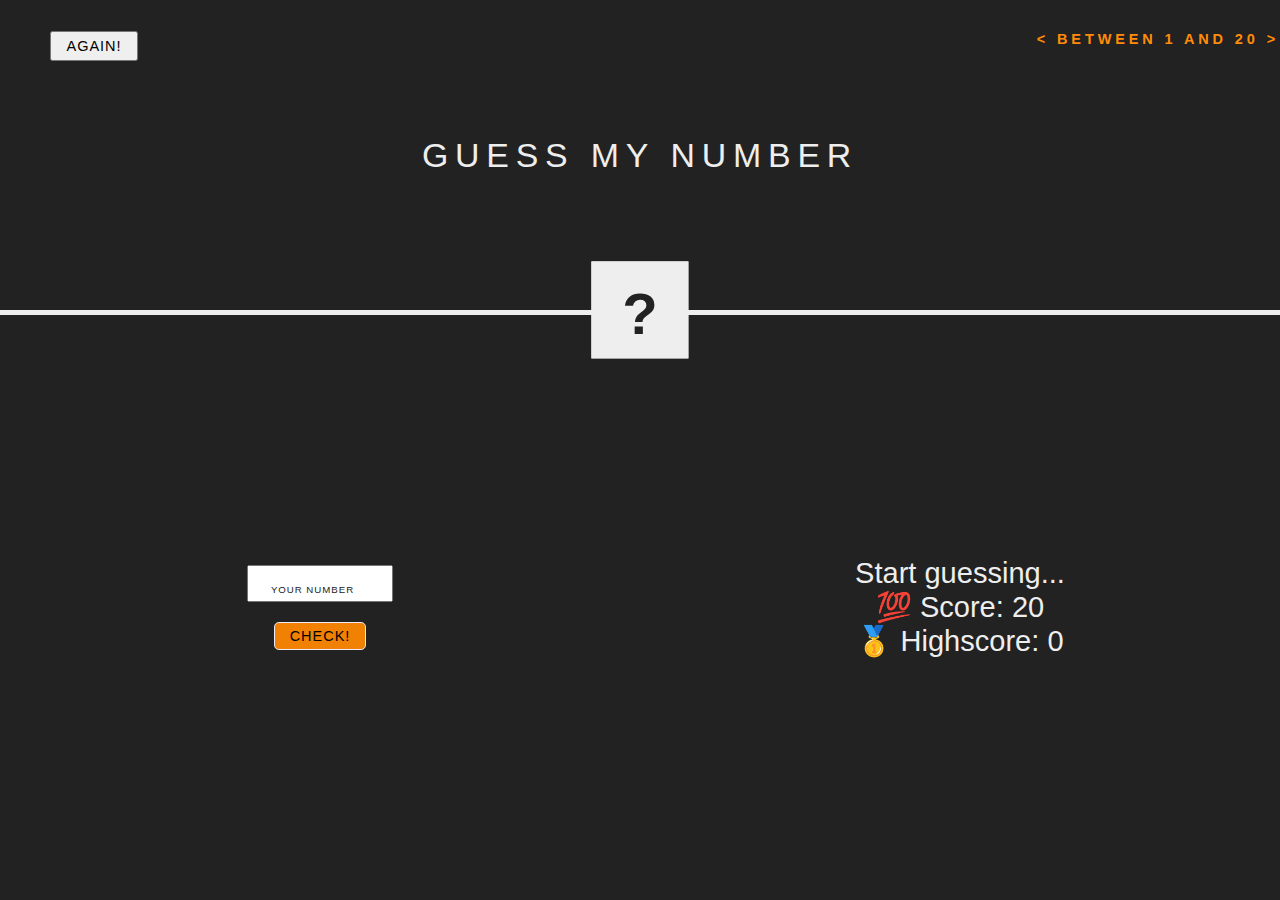
<file: section7 Dom & Event Fundamentals/project#1 Guess Number.html>
<!DOCTYPE html>
<html lang="en">
<head>
    <meta charset="UTF-8">
    <meta name="viewport" content="width=, initial-scale=1.0">
    <link rel="stylesheet" href="styleProject1.css"/>
    <title>Guess My Number!</title>
</head>
<body>
    <header>
        <h1>Guess My Number</h1>
        <p class="between"> < Between 1 and 20 > </p>
        <button class="btn_again">Again!</button>
        <div class="number">?</div>
        </header>
    <main>
        <section class="left"> 
            <input type="number" placeholder="Your number" class="guess" min="1" max="20" />
            <button class="btn_check">Check!</button>
        </section>
        <section class="right">
            <p class="message">Start guessing...</p>
            <p class="label-score">💯 Score: <span class="score">20</span></p>
            <p class="label-highscore">🥇 Highscore: <span class="highscore">0</span></p>
        </section>
    </main>
    <script src="project1.js"></script>
</body>
</html>
</file>
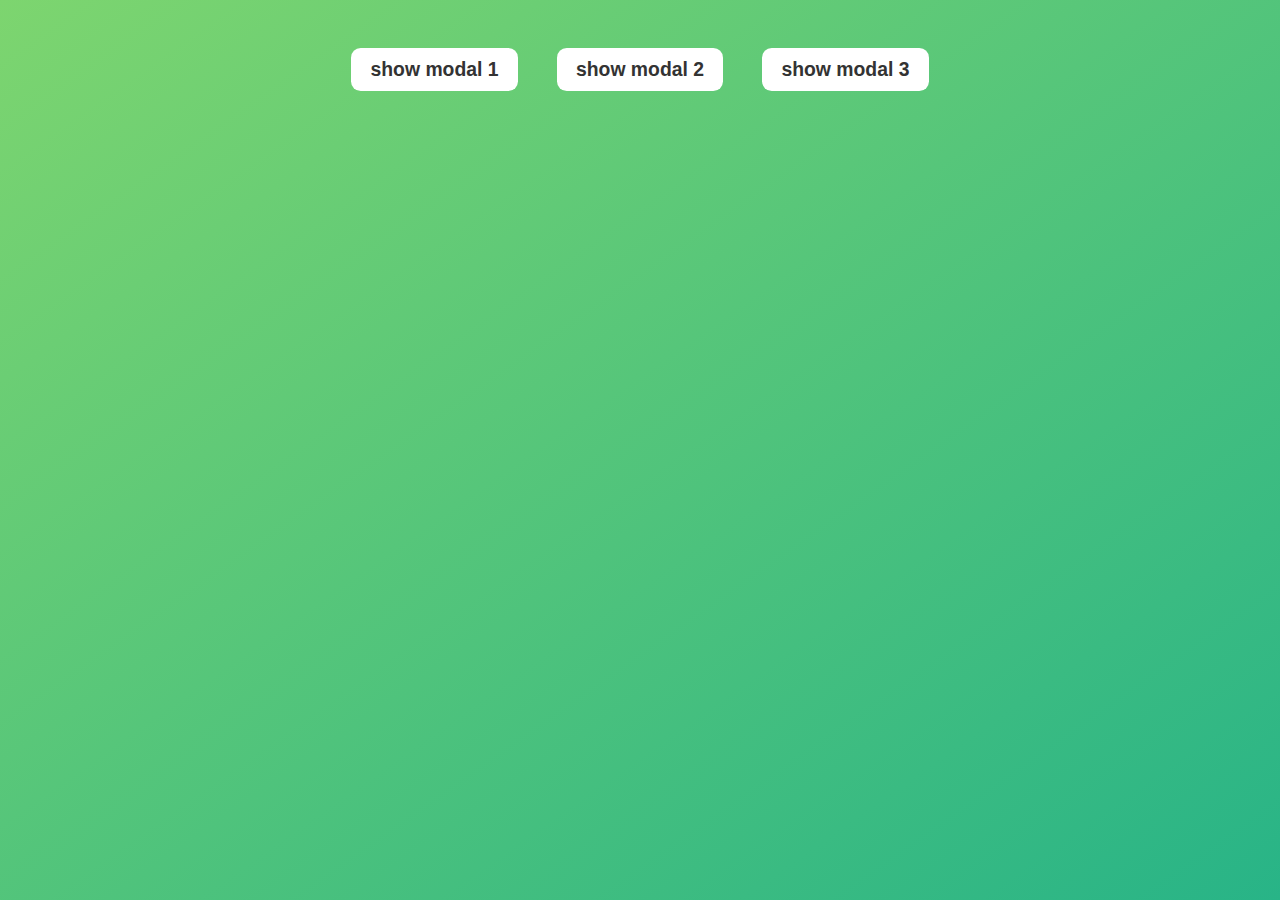
<file: section7 Dom & Event Fundamentals/project#2ModalWindow.html>
<!DOCTYPE html>
<html lang="en">
<head>
    <meta charset="UTF-8">
    <meta name="viewport" content="width=device-width, initial-scale=1.0">
    <link rel="stylesheet" href="styleProject2.css">
    <title>ModalWindow</title>
</head>
<body>
    <button class="show-modal">show modal 1</button>
    <button class="show-modal">show modal 2</button>
    <button class="show-modal">show modal 3</button>

    <div class="modal hidden">
        <button class="close-modal">&times;</button>
        <h1>Modal Window</h1>
        <p>This is a modal window. You can do the following things with it:</p>
        <ul>
            <li>Read: modal windows are great for getting users' attention.</li>
            <li>Focus: a modal window forces the user to interact with it before they can return to the parent application.</li>
            <li>Decide: modal windows are great for forcing users to make decisions, such as "Save" or "Don't Save".</li>
        </ul>

    </div>
    <div class="overlay hidden"></div>
    <script src="project2.js"></script>
    
</body>
</html>
</file>
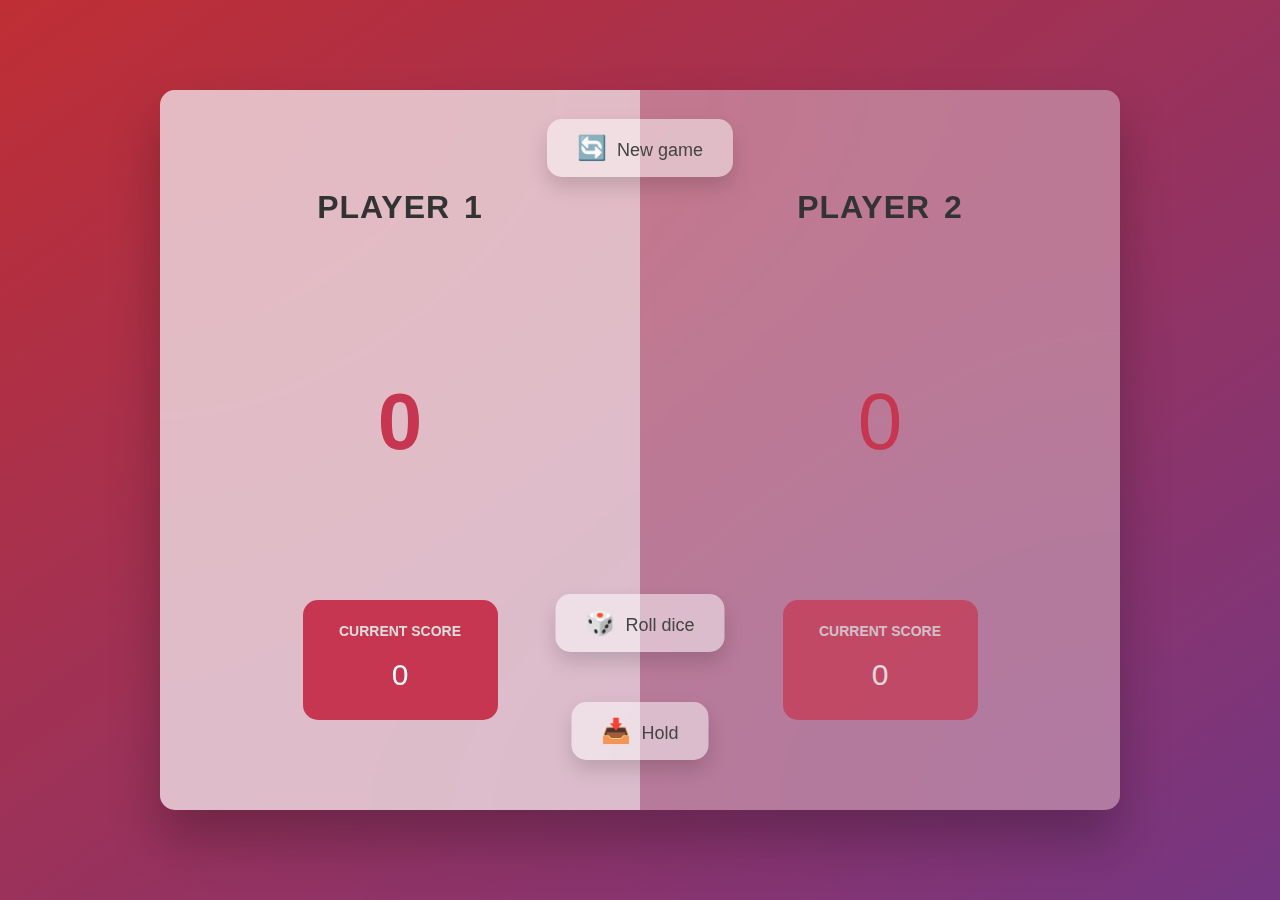
<file: section7 Dom & Event Fundamentals/project#3PigGame.html>
<!DOCTYPE html>
<html lang="en">
<head>
    <meta charset="UTF-8">
    <meta name="viewport" content="width=device-width, initial-scale=1.0">
    <title>pig game</title>
    <link rel="stylesheet" href="styleProject3.css">
</head>
<body>
    <main>
        <section class="player player--0 player--active">
            <h2 class="name" id="name--0">Player 1</h2>
            <p class="score" id="score--0">29</p>
            <div class="current">
                <p class="current-label">Current Score</p>
                <p class="current-score" id="current--0">0</p>
            </div>
        </section>
        <section class="player player--1">
            <h2 class="name" id="name--1">Player 2</h2>
            <p class="score" id="score--1">30</p>
            <div class="current">
                <p class="current-label">Current Score</p>
                <p class="current-score" id="current--1">0</p>
            </div>
        </section>

        <img src="dice--5.png" alt="Playing dice" class="dice" />
        <button class="btn btn--new">🔄 New game</button>
        <button class="btn btn--hold">📥 Hold</button>
        <button class="btn btn--roll">🎲 Roll dice</button>

    </main>
    <script src="project3.js"></script>
    
</body>
</html>
</file>
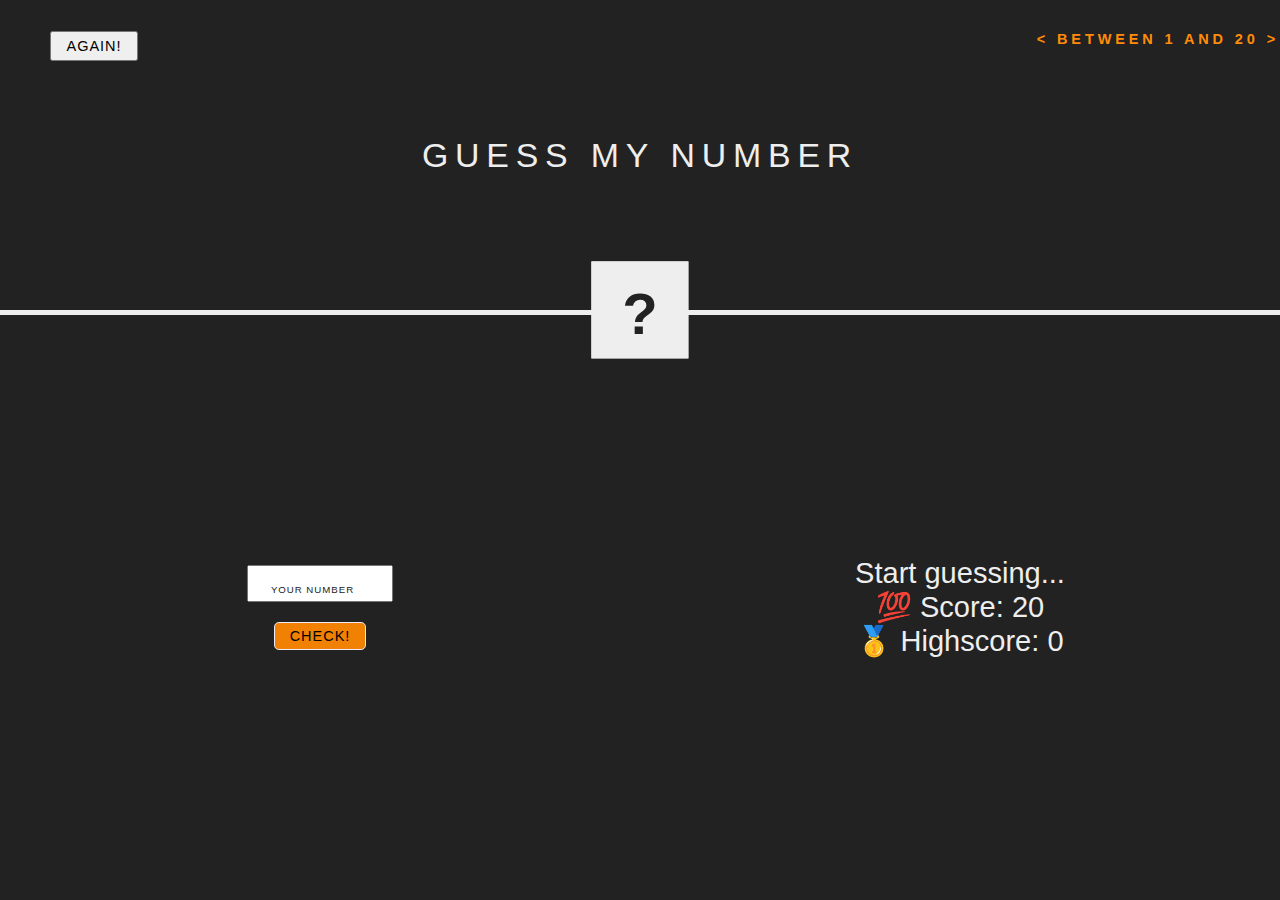
<file: section7 Dom & Event Fundamentals/section7Html&Css.html>
<!DOCTYPE html>
<html lang="en">
<head>
    <meta charset="UTF-8">
    <meta name="viewport" content="width=, initial-scale=1.0">
    <link rel="stylesheet" href="style.css"/>
    <title>Guess My Number!</title>
</head>
<body>
    <header>
        <h1>Guess My Number</h1>
        <p class="between"> < Between 1 and 20 > </p>
        <button class="btn_again">Again!</button>
        <div class="number">?</div>
        </header>
    <main>
        <section class="left"> 
            <input type="number" placeholder="Your number" class="guess" min="1" max="20" />
            <button class="btn_check">Check!</button>
        </section>
        <section class="right">
            <p class="message">Start guessing...</p>
            <p class="label-score">💯 Score: <span class="score">20</span></p>
            <p class="label-highscore">🥇 Highscore: <span class="highscore">0</span></p>
        </section>
    </main>
    <script src="section7Html&Css.js"></script>
</body>
</html>
</file>
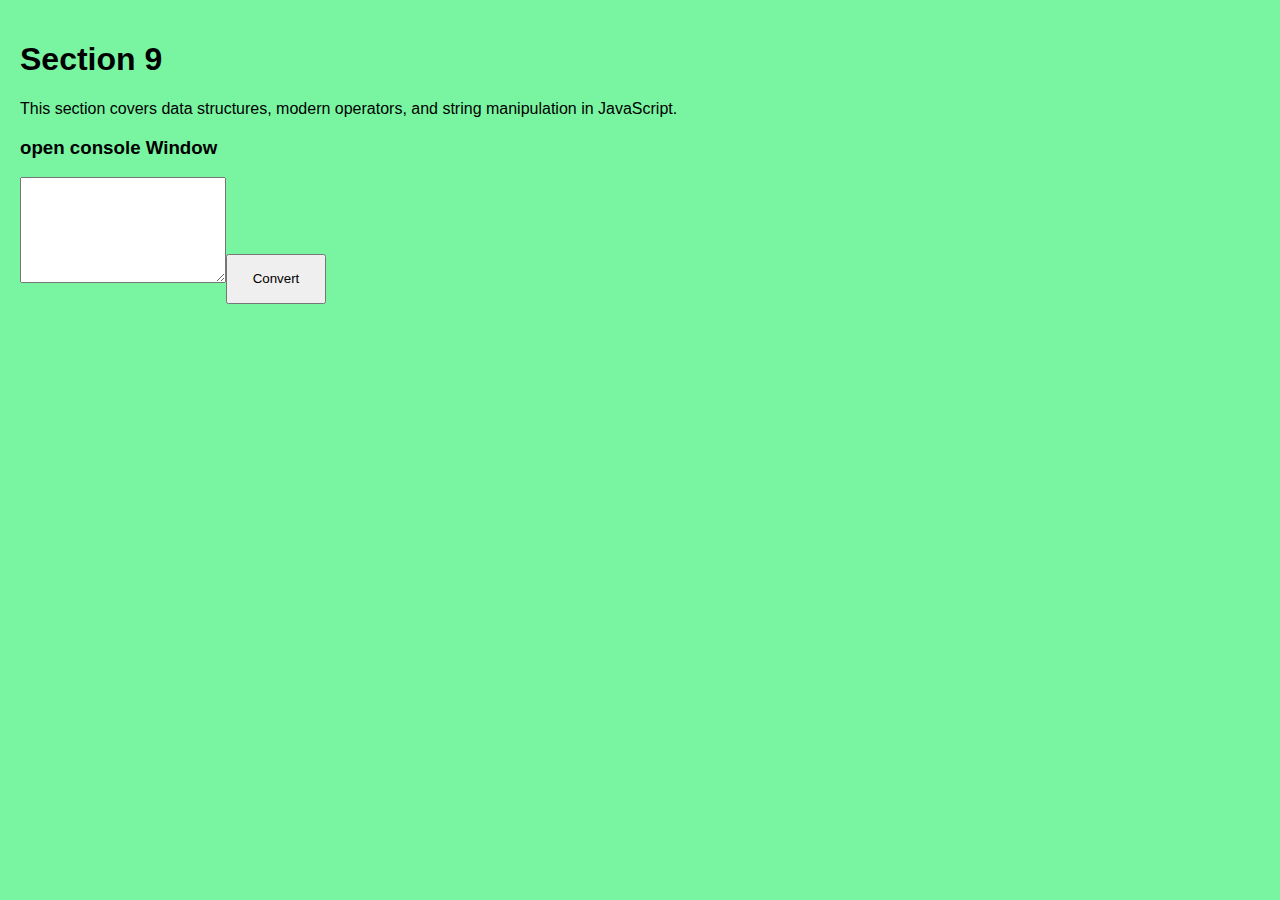
<file: Section9 Data Structure , Modern Operators and String/section9.html>
<!DOCTYPE html>
<html lang="en">
<head>
    <meta charset="UTF-8">
    <meta name="viewport" content="width=device-width, initial-scale=1.0">
    <title>Section 9</title>
    <style>
        body {
            font-family: Arial, sans-serif;
            background-color: #79f5a2;
            margin: 0;
            padding: 20px;
        }
    </style>
</head>
<body style='background:"green"'>
    
    <h1>Section 9</h1>

    <p>This section covers data structures, modern operators, and string manipulation in JavaScript.</p>
     <h3>open console Window</h3>
    
    <script src="script.js"></script>
</body>
</html>
</file>
<file: section7 Dom & Event Fundamentals/styleProject1.css>
*{
    margin: 0;
    padding: 0;
    box-sizing: inherit;
}

html{
    font-family: 'Lato', sans-serif;
    font-size: 60.5%;
    box-sizing: border-box;
}

body{
    font-family: 'Press Start 2P', sans-serif;
    color: #eee;
    background-color: #222;
}
/* LAYOUT */

header{
    position: relative;
    height: 35vh;
    border-bottom: 5px solid #eee;
}
header h1{
    position: absolute;
    top: 50%;
    left: 50%;
    transform: translate(-50%, -50%);
    font-size: 3.5rem;
    font-weight: 400;
    text-align: center;
    text-transform: uppercase;
    letter-spacing: 0.7rem;
}
.between{
    position: absolute;
    top: 10%;
    right: 1px;
    /* transform: translate(-50%, -50%); */
    font-size: 1.5rem;
    font-weight: 700;
    text-align: center;
    text-transform: uppercase;
    letter-spacing: 0.4rem;
    color: #ff8c09;
}
.btn_again{
    position: absolute;
    top: 10%;
    left: 50px;
    /* transform: translate(-50%, -50%); */
    font-size: 1.5rem;
    font-weight: 400;
    text-align: center;
    text-transform: uppercase;
    letter-spacing: 0.1rem;
    padding: 0.5rem 1.5rem;

    &:hover {
        background-color: #f1a9a9;
        color: #222;
        cursor: pointer;
    }
}
.number{
    position: absolute;
    bottom: 0%;
    right: 50%;
    transform: translate(50% , 50%);
    width: 10rem;
    height: 10rem;
    /* border-radius: 50%; */
    border: 5px solid #eee;
    font-size: 6rem;
    font-weight: 700;
    text-align: center;
    line-height: 10rem;
    background-color: #eee;
    color: #222;
}
main{
    position: relative;
    height: 65vh;
    display: flex;
    align-items: center;
    justify-content: space-around;
    color: #eee;
}
.left, .right{
    width: 50%;
    display: flex;
    flex-direction: column;
    align-items: center;
    font-size: 3rem;
}
.guess{
    font-size: 3rem;
    font-weight: 400;
    text-align: center;
    text-transform: uppercase;
    letter-spacing: 0.1rem;
    width: 15rem;
    
}
.guess::placeholder{
    color: #222;
    font-size: 1rem;
}
.btn_check{
    font-size: 1.5rem;
    font-weight: 400;
    text-align: center;
    text-transform: uppercase;
    letter-spacing: 0.1rem;
    padding: 0.5rem 1.5rem;
    margin-top: 2rem;
    background-color: #f08103;
    border-radius: 0.5rem;
    border:1px solid rgb(236, 236, 252);

    &:hover {
        background-color: #f89a1e;
        color: #fdf8f8;
        cursor: pointer;
        border: 1px solid #fa9005;
    }
}
</file>
<file: section7 Dom & Event Fundamentals/styleProject2.css>
*{
    margin: 0;
    padding: 0;
    box-sizing: border-box;

}
html{
    font-family: 'Lato', sans-serif;
    font-size: 60.5%;
}
body{
    font-family:  sans-serif;
    color: #333;
    line-height: 1.5;
    height: 100vh;
    position: relative;
    display: flex;
    align-items: flex-start;
    justify-content: center;
    background: linear-gradient(to top left, #28b487, #7dd56f);
    
}
.show-modal{
    font-size: 2rem;
    font-weight: 600;
    padding: 1rem 2rem;
    border: none;
    margin: 5rem 2rem;
    border-radius: 1rem;
    background: #fff;
    color: #333;
    cursor: pointer;

}
.close-modal{
    position: absolute;
    top: 1.2rem;
    right: 2rem;
    font-size: 3rem;
    font-weight: 600;
    padding: 1px 5px;
    border: none;
    /* margin: 1rem 2px; */
    border-radius: 1rem;
    cursor: pointer;
    background: #fff;
    color: #333;
    cursor: pointer;

}
h1{
    font-size: 2.5rem;
    margin-bottom: 2rem;
}
p{
    font-size: 1.8rem;
    margin-bottom: 1.5rem;
}

ul{
    list-style: none;
    font-size: 1.8rem;
}

  /* ------------------------ */
  /* CLASSES TO MAKE MODAL WORK */
  /* ------------------------ */
  .hidden{
    display: none;
  }
  .modal{
    position:absolute;
    top: 50%;
    left: 50%;
    transform: translate(-50%, -50%);
    background: #fff;
    padding: 4rem;
    border-radius: 1rem;
    box-shadow: 0 3rem 5rem rgba(0,0,0,0.2);
    z-index: 10;
    border: 1px solid #333;
    padding-bottom: ;
  }
  .overlay{
    position: absolute;
    top:0;
    left: 0;
    width: 100%;
    height: 100%;
    background: rgba(0,0,0,0.7);
    z-index: 5;
    
  }
</file>
<file: section7 Dom & Event Fundamentals/styleProject3.css>
*{
    margin: 0;
    padding: 0;
    box-sizing: inherit;
}
html{
    font-size: 62.5%;
    box-sizing: border-box;
}
body{
    font-family: 'nunito', sans-serif;
    font-weight: 400;
    height: 100vh;
    font-size: 1.6rem;
    line-height: 1.7;
    color: #333;
    background-image: linear-gradient(to top left, #753682 0%, #bf2e34 100%);
    display: flex;
    justify-content: center;
    align-items: center;
}
/* LAYOUT */
main{
    position: relative;
    width: 75%;
    height: 80%;
    background-color: rgba(255, 255, 255, 0.35);
    backdrop-filter: blur(200px);
    filter: blur();
    box-shadow: 0 3rem 5rem rgba(0, 0, 0, 0.25);
    border-radius: 1.5rem;
    overflow: hidden;
    display: flex;
}
.player{
   flex: 50%;
   padding: 9rem;
   display: flex;
   flex-direction: column;
   align-items: center;
   justify-content: space-between;
   transition: all 0.75s;

}

/* ELEMENTS */
.name{
    position: relative;
    font-size: 3.2rem;
    text-transform: uppercase;
    letter-spacing: 1px;
    word-spacing: 4px;
    font-weight: 700;
    margin-bottom: 1rem;

}
.score{
    font-size: 8rem;
    font-weight: 300;
    color: #c73651;
    max-width: auto;
}

.player--active{
    background-color: rgba(255, 255, 255, 0.5);
    /* box-shadow: 0 1rem 2rem rgba(0, 0, 0, 0.15);
    border-radius: 1.5rem; */
}
.player--active .name{
    font-weight: 800;
}
.player--active .score{
    /* color: #333; */
    font-weight: 700;
}
.player--active .current{
    opacity: 1;
}
.current{
    background-color: #c73651;
    opacity: 0.7;
    color: #fff;
    width: 65%;
    padding:2rem;
    border-radius: 1.5rem;
    text-align: center;
    transition: all 0.75s;

}
.current-label{
    font-size: 1.4rem;
    text-transform: uppercase;
    margin-bottom: 0.5rem;
    font-weight: 700;
    color: #ddd;

}
.current-score{
    font-size: 3rem;
}
.btn{
    position: absolute;
    left: 50%;
    transform: translateX(-50%);
    /* bottom: 3rem; */
    background-color: #c73651;
    color: #444;
    border: none;
    font-size: 1.8rem;
    padding: 1.5rem 3rem;
    border-radius: 1.5rem;
    cursor: pointer;
    box-shadow: 0 1rem 2rem rgba(0, 0, 0, 0.15);
    transition: all 0.2s;
    background-color: #fff;
     background-color: rgba(255, 255, 255, 0.5);
    /* backdrop-filter: blur(10px);  */

}
.btn::first-letter{
    font-size: 2.4rem;
    display: inline-block;
    margin-right: 0.5rem;
}
.btn--new{
    top: 4%;
}
.btn--roll{
    top: 70%;
}
.btn--hold{
    top: 85%;
}
.btn:active{
    transform: translate(-50%, 2rem);
    box-shadow: 0 1rem 2rem rgba(0, 0, 0, 0.15);
}
.btn:focus{
    outline: none;
}
.dice{
    position: absolute;
    top: 50%;
    left: 50%;
    transform: translate(-50%, -50%);
    height: 10rem;
    box-shadow: 0 1rem 2rem rgba(0, 0, 0, 0.15);
    border-radius: 10px;
    background-color: #fff;
}
.player--winner{
    background-color: #2f2f2f;
}
.player--winner .name{
    font-weight: 900;
    color: #c73651;
}

.hidden{
    display: none;
}
</file>
<file: section7 Dom & Event Fundamentals/style.css>
*{
    margin: 0;
    padding: 0;
    box-sizing: inherit;
}

html{
    font-family: 'Lato', sans-serif;
    font-size: 60.5%;
    box-sizing: border-box;
}

body{
    font-family: 'Press Start 2P', sans-serif;
    color: #eee;
    background-color: #222;
}
/* LAYOUT */

header{
    position: relative;
    height: 35vh;
    border-bottom: 5px solid #eee;
}
header h1{
    position: absolute;
    top: 50%;
    left: 50%;
    transform: translate(-50%, -50%);
    font-size: 3.5rem;
    font-weight: 400;
    text-align: center;
    text-transform: uppercase;
    letter-spacing: 0.7rem;
}
.between{
    position: absolute;
    top: 10%;
    right: 1px;
    /* transform: translate(-50%, -50%); */
    font-size: 1.5rem;
    font-weight: 700;
    text-align: center;
    text-transform: uppercase;
    letter-spacing: 0.4rem;
    color: #ff8c09;
}
.btn_again{
    position: absolute;
    top: 10%;
    left: 50px;
    /* transform: translate(-50%, -50%); */
    font-size: 1.5rem;
    font-weight: 400;
    text-align: center;
    text-transform: uppercase;
    letter-spacing: 0.1rem;
    padding: 0.5rem 1.5rem;

    &:hover {
        background-color: #f1a9a9;
        color: #222;
        cursor: pointer;
    }
}
.number{
    position: absolute;
    bottom: 0%;
    right: 50%;
    transform: translate(50% , 50%);
    width: 10rem;
    height: 10rem;
    /* border-radius: 50%; */
    border: 5px solid #eee;
    font-size: 6rem;
    font-weight: 700;
    text-align: center;
    line-height: 10rem;
    background-color: #eee;
    color: #222;
}
main{
    position: relative;
    height: 65vh;
    display: flex;
    align-items: center;
    justify-content: space-around;
    color: #eee;
}
.left, .right{
    width: 50%;
    display: flex;
    flex-direction: column;
    align-items: center;
    font-size: 3rem;
}
.guess{
    font-size: 3rem;
    font-weight: 400;
    text-align: center;
    text-transform: uppercase;
    letter-spacing: 0.1rem;
    width: 15rem;
    
}
.guess::placeholder{
    color: #222;
    font-size: 1rem;
}
.btn_check{
    font-size: 1.5rem;
    font-weight: 400;
    text-align: center;
    text-transform: uppercase;
    letter-spacing: 0.1rem;
    padding: 0.5rem 1.5rem;
    margin-top: 2rem;
    background-color: #f08103;
    border-radius: 0.5rem;
    border:1px solid rgb(236, 236, 252);

    &:hover {
        background-color: #f89a1e;
        color: #fdf8f8;
        cursor: pointer;
        border: 1px solid #fa9005;
    }
}
</file>
